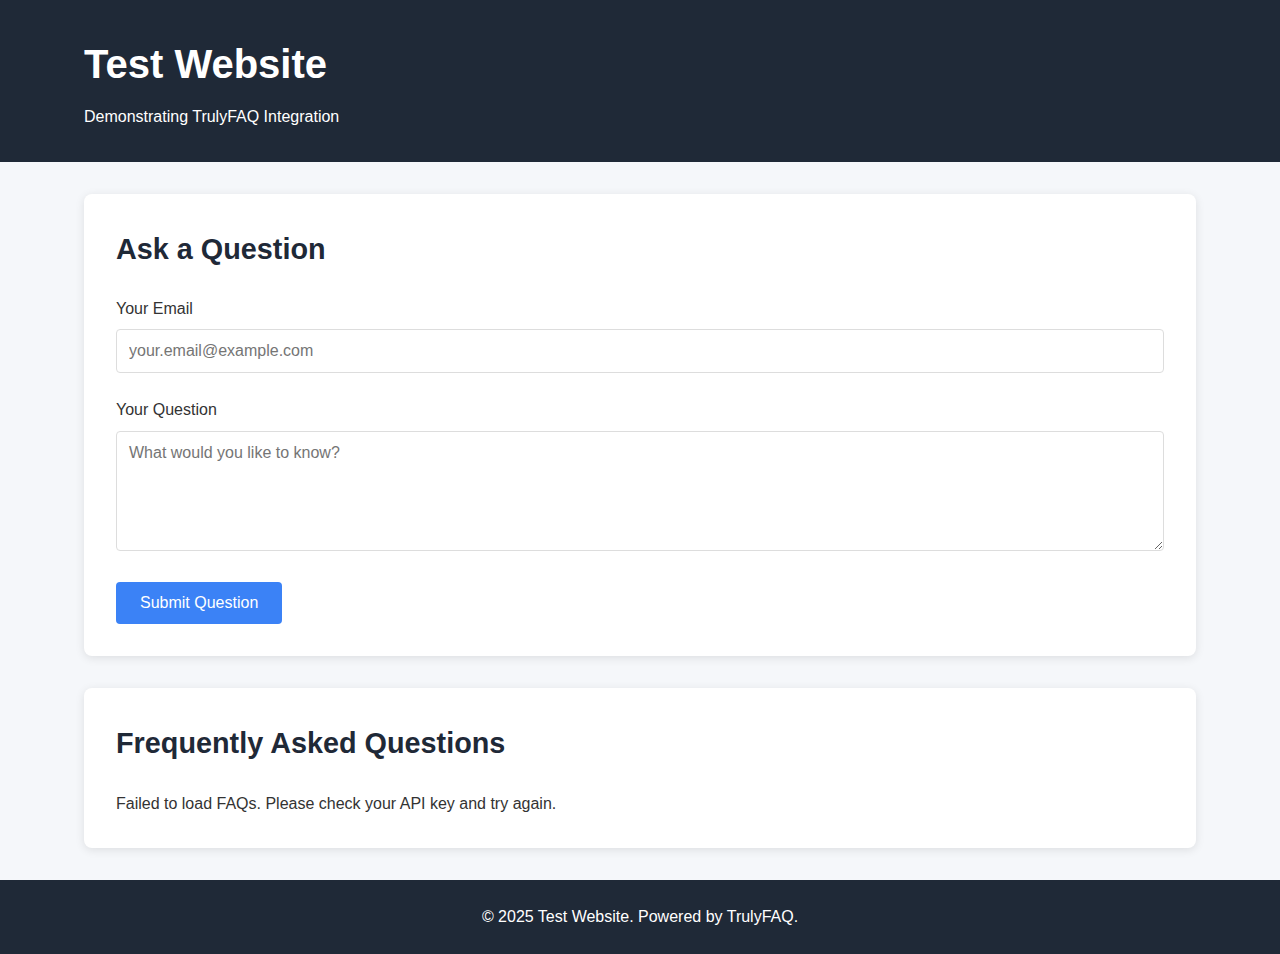
<file: Test website/index.html>
<!DOCTYPE html>
<html lang="en">
<head>
    <meta charset="UTF-8">
    <meta name="viewport" content="width=device-width, initial-scale=1.0">
    <title>Test Website - TrulyFAQ Integration</title>
    <link rel="stylesheet" href="styles.css">
</head>
<body>
    <header>
        <div class="container">
            <h1>Test Website</h1>
            <p>Demonstrating TrulyFAQ Integration</p>
        </div>
    </header>

    <main class="container">
        <section class="ask-question">
            <h2>Ask a Question</h2>
            <form id="truelyfaq-question-form">
                <div class="form-group">
                    <label for="truelyfaq-email">Your Email</label>
                    <input type="email" id="truelyfaq-email" required placeholder="your.email@example.com">
                </div>
                <div class="form-group">
                    <label for="truelyfaq-question">Your Question</label>
                    <textarea id="truelyfaq-question" required placeholder="What would you like to know?"></textarea>
                </div>
                <button type="submit" id="truelyfaq-submit">Submit Question</button>
                <div id="truelyfaq-status" class="status-message"></div>
            </form>
        </section>

        <section class="faqs">
            <h2>Frequently Asked Questions</h2>
            <div id="truelyfaq-faqs" class="faq-container">
                <p class="loading">Loading FAQs...</p>
            </div>
        </section>
    </main>

    <footer>
        <div class="container">
            <p>&copy; 2025 Test Website. Powered by TrulyFAQ.</p>
        </div>
    </footer>

    <script src="truelyfaq-client.js"></script>
    <script src="app.js"></script>
</body>
</html>
</file>
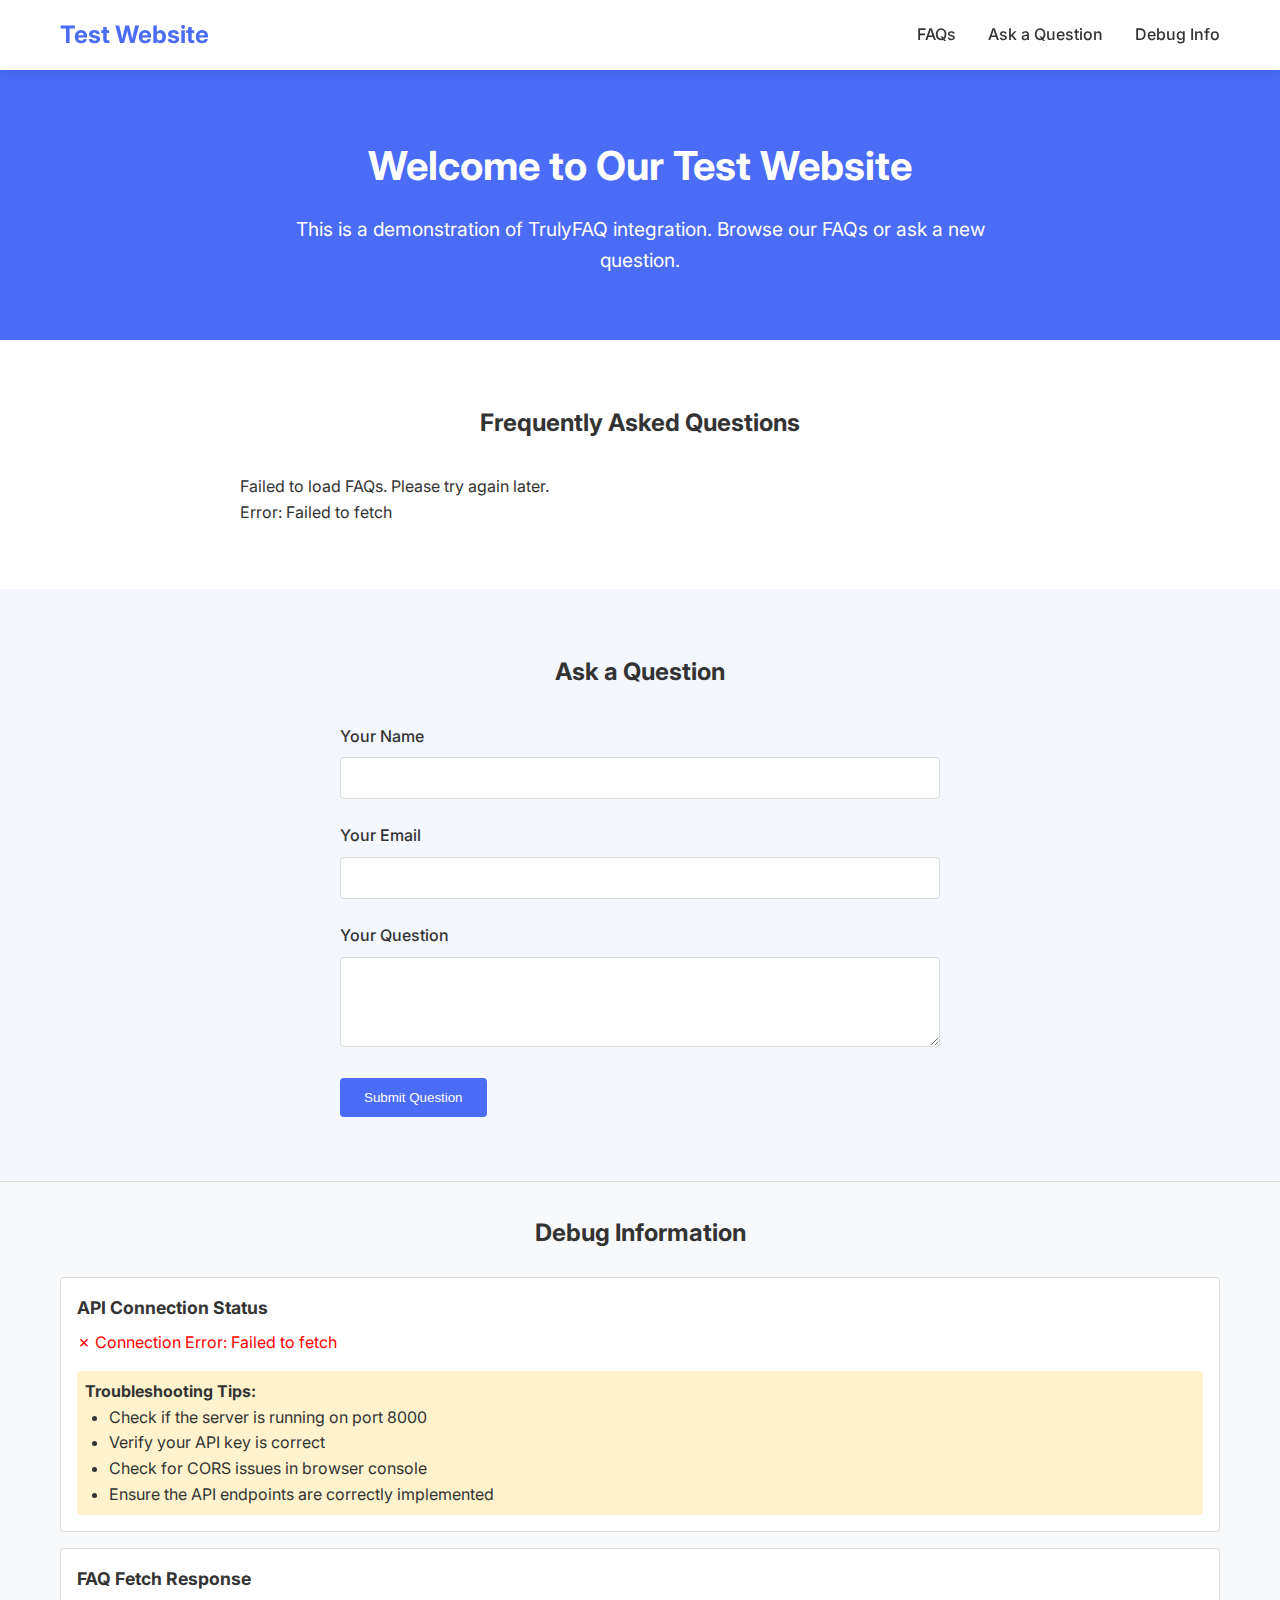
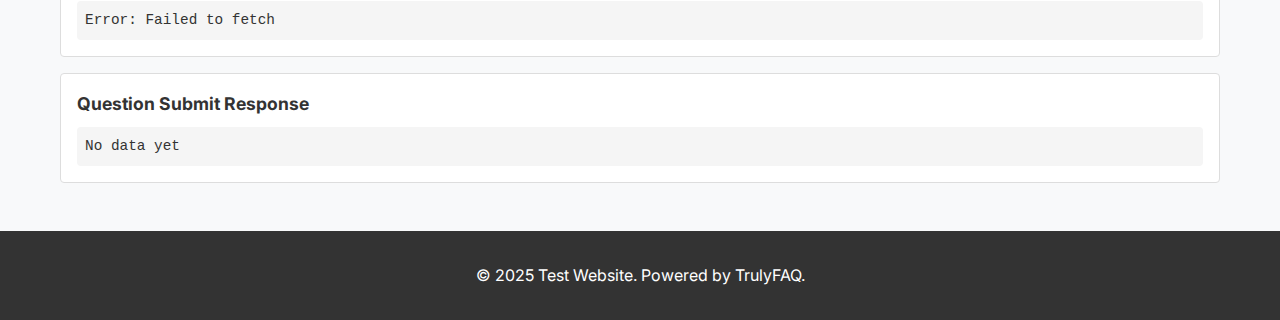
<file: test_website/index.html>
<!DOCTYPE html>
<html lang="en">
<head>
    <meta charset="UTF-8">
    <meta name="viewport" content="width=device-width, initial-scale=1.0">
    <title>TrulyFAQ Test Website</title>
    <link rel="stylesheet" href="https://fonts.googleapis.com/css2?family=Inter:wght@300;400;500;600;700;800&display=swap">
    <link rel="stylesheet" href="https://cdnjs.cloudflare.com/ajax/libs/font-awesome/6.4.0/css/all.min.css">
    <link rel="stylesheet" href="styles.css">
</head>
<body>
    <header class="navbar">
        <div class="container">
            <a href="/" class="logo">Test Website</a>
            <nav>
                <ul>
                    <li><a href="#faq-section">FAQs</a></li>
                    <li><a href="#ask-question">Ask a Question</a></li>
                    <li><a href="#debug-info">Debug Info</a></li>
                </ul>
            </nav>
        </div>
    </header>

    <section class="hero">
        <div class="container">
            <h1>Welcome to Our Test Website</h1>
            <p>This is a demonstration of TrulyFAQ integration. Browse our FAQs or ask a new question.</p>
        </div>
    </section>

    <section id="faq-section" class="faqs">
        <div class="container">
            <h2>Frequently Asked Questions</h2>
            <div id="faq-container" class="faq-list">
                <div class="loading">Loading FAQs...</div>
            </div>
        </div>
    </section>

    <section id="ask-question" class="question-form">
        <div class="container">
            <h2>Ask a Question</h2>
            <form id="question-form">
                <div class="form-group">
                    <label for="name">Your Name</label>
                    <input type="text" id="name" name="name" required>
                </div>
                <div class="form-group">
                    <label for="email">Your Email</label>
                    <input type="email" id="email" name="email" required>
                </div>
                <div class="form-group">
                    <label for="question">Your Question</label>
                    <textarea id="question" name="question" rows="4" required></textarea>
                </div>
                <button type="submit" class="btn btn-primary">Submit Question</button>
            </form>
            <div id="form-response" class="form-response"></div>
        </div>
    </section>

    <section id="debug-info" class="debug-section">
        <div class="container">
            <h2>Debug Information</h2>
            <div id="debug-container">
                <div class="debug-item">
                    <h3>API Connection Status</h3>
                    <div id="api-status">Checking API connection...</div>
                </div>
                <div class="debug-item">
                    <h3>FAQ Fetch Response</h3>
                    <pre id="faq-response">No data yet</pre>
                </div>
                <div class="debug-item">
                    <h3>Question Submit Response</h3>
                    <pre id="question-response">No data yet</pre>
                </div>
            </div>
        </div>
    </section>

    <footer>
        <div class="container">
            <p>&copy; 2025 Test Website. Powered by TrulyFAQ.</p>
        </div>
    </footer>

    <script src="script.js"></script>
</body>
</html>
</file>
<file: Test website/styles.css>
/* Base styles */
* {
    margin: 0;
    padding: 0;
    box-sizing: border-box;
}

body {
    font-family: 'Segoe UI', Tahoma, Geneva, Verdana, sans-serif;
    line-height: 1.6;
    color: #333;
    background-color: #f5f7fa;
}

.container {
    width: 90%;
    max-width: 1200px;
    margin: 0 auto;
    padding: 0 20px;
}

/* Header */
header {
    background-color: #1F2937;
    color: white;
    padding: 2rem 0;
    margin-bottom: 2rem;
}

header h1 {
    font-size: 2.5rem;
    margin-bottom: 0.5rem;
}

/* Main content */
main {
    padding-bottom: 3rem;
}

section {
    background-color: white;
    border-radius: 8px;
    box-shadow: 0 2px 10px rgba(0, 0, 0, 0.1);
    padding: 2rem;
    margin-bottom: 2rem;
}

h2 {
    color: #1F2937;
    margin-bottom: 1.5rem;
    font-size: 1.8rem;
}

/* Form styles */
.form-group {
    margin-bottom: 1.5rem;
}

label {
    display: block;
    margin-bottom: 0.5rem;
    font-weight: 500;
}

input, textarea {
    width: 100%;
    padding: 0.75rem;
    border: 1px solid #ddd;
    border-radius: 4px;
    font-family: inherit;
    font-size: 1rem;
}

textarea {
    min-height: 120px;
    resize: vertical;
}

button {
    background-color: #3B82F6;
    color: white;
    border: none;
    padding: 0.75rem 1.5rem;
    border-radius: 4px;
    cursor: pointer;
    font-size: 1rem;
    font-weight: 500;
    transition: background-color 0.2s;
}

button:hover {
    background-color: #2563EB;
}

button:disabled {
    background-color: #93C5FD;
    cursor: not-allowed;
}

/* Status messages */
.status-message {
    margin-top: 1rem;
    padding: 0.75rem;
    border-radius: 4px;
    display: none;
}

.truelyfaq-error {
    display: block;
    background-color: #FEE2E2;
    color: #B91C1C;
}

.truelyfaq-success {
    display: block;
    background-color: #D1FAE5;
    color: #065F46;
}

.truelyfaq-info {
    display: block;
    background-color: #E0F2FE;
    color: #0369A1;
}

/* FAQ styles */
.faq-container {
    margin-top: 1rem;
}

.truelyfaq-faq-item {
    border: 1px solid #E5E7EB;
    border-radius: 6px;
    padding: 1.25rem;
    margin-bottom: 1rem;
}

.truelyfaq-question {
    font-weight: 600;
    font-size: 1.1rem;
    margin-bottom: 0.75rem;
    color: #1F2937;
}

.truelyfaq-answer {
    color: #4B5563;
}

.loading {
    color: #6B7280;
    font-style: italic;
}

/* Footer */
footer {
    background-color: #1F2937;
    color: white;
    padding: 1.5rem 0;
    text-align: center;
}
</file>
<file: test_website/styles.css>
/* Base styles */
* {
    margin: 0;
    padding: 0;
    box-sizing: border-box;
}

body {
    font-family: 'Inter', sans-serif;
    line-height: 1.6;
    color: #333;
    background-color: #f9f9f9;
}

.container {
    max-width: 1200px;
    margin: 0 auto;
    padding: 0 20px;
}

/* Header styles */
.navbar {
    background-color: #fff;
    box-shadow: 0 2px 10px rgba(0, 0, 0, 0.1);
    padding: 1rem 0;
    position: sticky;
    top: 0;
    z-index: 100;
}

.navbar .container {
    display: flex;
    justify-content: space-between;
    align-items: center;
}

.logo {
    font-size: 1.5rem;
    font-weight: 700;
    color: #4a6cf7;
    text-decoration: none;
}

nav ul {
    display: flex;
    list-style: none;
}

nav ul li {
    margin-left: 2rem;
}

nav ul li a {
    text-decoration: none;
    color: #333;
    font-weight: 500;
    transition: color 0.3s;
}

nav ul li a:hover {
    color: #4a6cf7;
}

/* Hero section */
.hero {
    background-color: #4a6cf7;
    color: white;
    padding: 4rem 0;
    text-align: center;
}

.hero h1 {
    font-size: 2.5rem;
    margin-bottom: 1rem;
}

.hero p {
    font-size: 1.2rem;
    max-width: 700px;
    margin: 0 auto;
}

/* FAQ section */
.faqs {
    padding: 4rem 0;
    background-color: #fff;
}

.faqs h2 {
    text-align: center;
    margin-bottom: 2rem;
    color: #333;
}

.faq-list {
    max-width: 800px;
    margin: 0 auto;
}

.faq-item {
    margin-bottom: 1.5rem;
    border: 1px solid #eee;
    border-radius: 8px;
    overflow: hidden;
}

.faq-question {
    background-color: #f5f7ff;
    padding: 1rem;
    font-weight: 600;
    cursor: pointer;
    display: flex;
    justify-content: space-between;
    align-items: center;
}

.faq-question:hover {
    background-color: #e9ecff;
}

.faq-answer {
    padding: 1rem;
    border-top: 1px solid #eee;
    display: none;
}

.faq-answer.active {
    display: block;
}

.loading {
    text-align: center;
    padding: 2rem;
    color: #666;
}

/* Question form */
.question-form {
    padding: 4rem 0;
    background-color: #f5f7ff;
}

.question-form h2 {
    text-align: center;
    margin-bottom: 2rem;
    color: #333;
}

form {
    max-width: 600px;
    margin: 0 auto;
}

.form-group {
    margin-bottom: 1.5rem;
}

label {
    display: block;
    margin-bottom: 0.5rem;
    font-weight: 500;
}

input, textarea {
    width: 100%;
    padding: 0.75rem;
    border: 1px solid #ddd;
    border-radius: 4px;
    font-family: 'Inter', sans-serif;
}

input:focus, textarea:focus {
    outline: none;
    border-color: #4a6cf7;
}

.btn {
    display: inline-block;
    padding: 0.75rem 1.5rem;
    background-color: #4a6cf7;
    color: white;
    border: none;
    border-radius: 4px;
    cursor: pointer;
    font-weight: 500;
    transition: background-color 0.3s;
}

.btn:hover {
    background-color: #3a5ce5;
}

.form-response {
    margin-top: 1.5rem;
    padding: 1rem;
    border-radius: 4px;
    display: none;
}

.form-response.success {
    display: block;
    background-color: #d4edda;
    color: #155724;
}

.form-response.error {
    display: block;
    background-color: #f8d7da;
    color: #721c24;
}

/* Footer */
footer {
    background-color: #333;
    color: #fff;
    padding: 2rem 0;
    text-align: center;
}


/* Add this to your existing styles.css file */

/* Debug section */
.debug-section {
    padding: 2rem 0;
    background-color: #f8f9fa;
    border-top: 1px solid #ddd;
}

.debug-section h2 {
    text-align: center;
    margin-bottom: 1.5rem;
}

.debug-item {
    background-color: white;
    border: 1px solid #ddd;
    border-radius: 4px;
    padding: 1rem;
    margin-bottom: 1rem;
}

.debug-item h3 {
    margin-bottom: 0.5rem;
    font-size: 1.1rem;
}

pre {
    background-color: #f5f5f5;
    padding: 0.5rem;
    border-radius: 4px;
    overflow-x: auto;
    font-family: monospace;
    font-size: 0.9rem;
}

.troubleshooting {
    margin-top: 1rem;
    padding: 0.5rem;
    background-color: #fff3cd;
    border-radius: 4px;
}

.troubleshooting ul {
    margin-left: 1.5rem;
}
</file>
